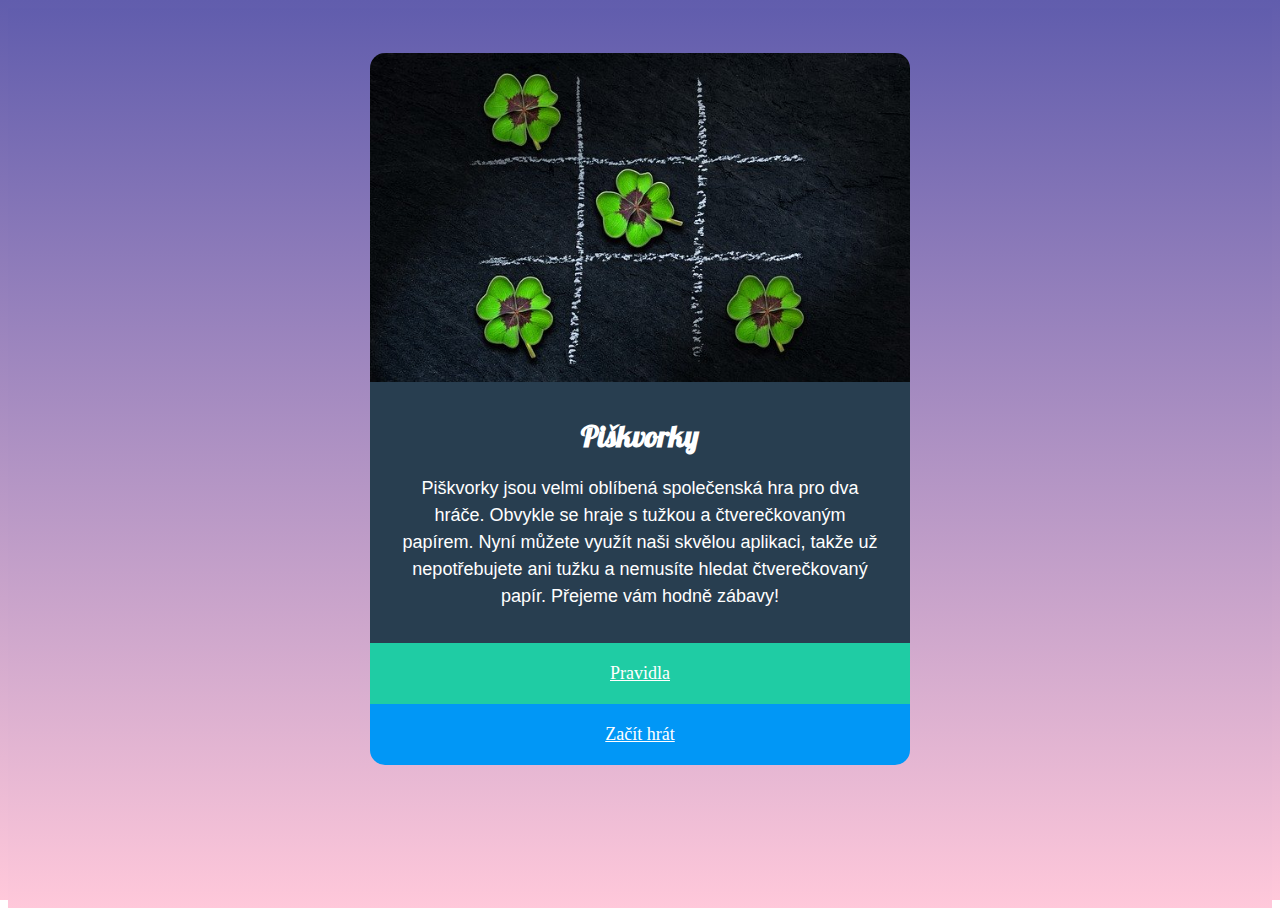
<file: index.html>
<!DOCTYPE html>
<html lang="en">
  <head>
    <meta charset="UTF-8" />
    <meta name="viewport" content="width=device-width, initial-scale=1.0" />
    <link rel="stylesheet" href="styly.css" />
    <link
      rel="stylesheet"
      href="https://fonts.googleapis.com/css?family=Lobster"
    />
    <title>Piškvorky</title>
  </head>
  <body>
    <div class="container">
      <div>
        <img class="obrazek" src="uvodni.jpg" alt="piskvorky" />
      </div>
      <div class="texty">
        <h1>Piškvorky</h1>
        <p>
          Piškvorky jsou velmi oblíbená společenská hra pro dva hráče. Obvykle
          se hraje s tužkou a čtverečkovaným papírem. Nyní můžete využít naši
          skvělou aplikaci, takže už nepotřebujete ani tužku a nemusíte hledat
          čtverečkovaný papír. Přejeme vám hodně zábavy!
        </p>
      </div>

      <div class="buttony">
        <a
          class="button1"
          href="https://czechitas-podklady.cz/Piskvorky-pravidla/"
          >Pravidla</a
        >
        <a class="button2" href="hra.html">Začít hrát</a>
      </div>
    </div>
  </body>
</html>
</file>
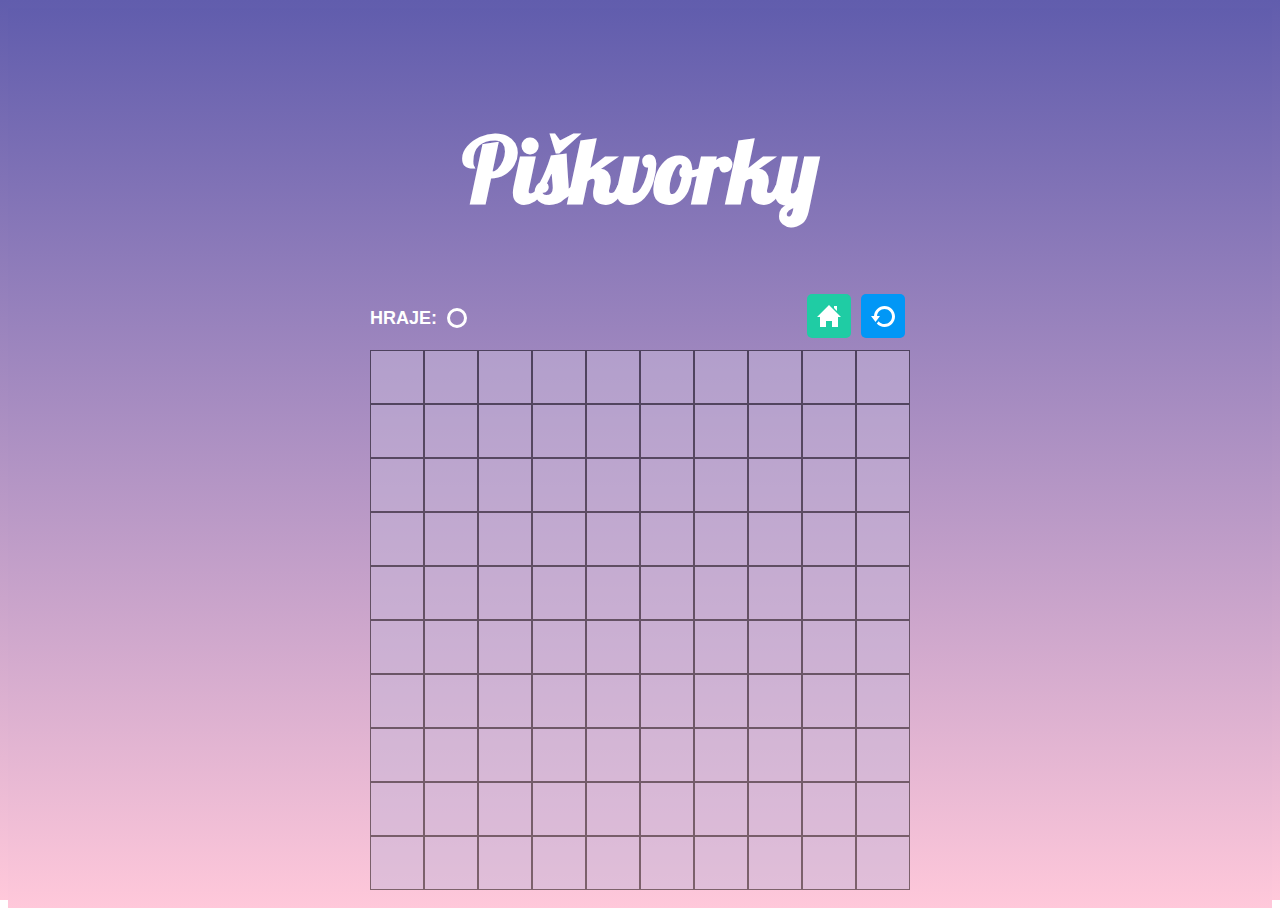
<file: hra.html>
<!DOCTYPE html>
<html lang="en">
  <head>
    <meta charset="UTF-8" />
    <meta name="viewport" content="width=device-width, initial-scale=1.0" />
    <link rel="stylesheet" href="styly.css" />
    <link
      rel="stylesheet"
      href="https://fonts.googleapis.com/css?family=Lobster"
    />
    <title>Document</title>
  </head>
  <body>
    <div class="hra_container">
      <div class="nadpis">
        <h1>Piškvorky</h1>
      </div>
      <div class="zahlavi">
        <div class="kdo_hraje">
          <p>HRAJE:</p>
          <div class="kolecko"></div>
        </div>
        <div class="ikony">
          <a href="index.html"
            ><img src="home.svg" alt="back home" class="domu" />
          </a>
          <a href="hra.html"
            ><img src="restart.svg" alt="restart game" class="restart" />
          </a>
        </div>
      </div>
      <div class="mrizka">
        <div class="rada">
          <button></button>
          <button></button>
          <button></button>
          <button></button>
          <button></button>
          <button></button>
          <button></button>
          <button></button>
          <button></button>
          <button></button>
        </div>
        <div class="rada">
          <button></button>
          <button></button>
          <button></button>
          <button></button>
          <button></button>
          <button></button>
          <button></button>
          <button></button>
          <button></button>
          <button></button>
        </div>
        <div class="rada">
          <button></button>
          <button></button>
          <button></button>
          <button></button>
          <button></button>
          <button></button>
          <button></button>
          <button></button>
          <button></button>
          <button></button>
        </div>
        <div class="rada">
          <button></button>
          <button></button>
          <button></button>
          <button></button>
          <button></button>
          <button></button>
          <button></button>
          <button></button>
          <button></button>
          <button></button>
        </div>
        <div class="rada">
          <button></button>
          <button></button>
          <button></button>
          <button></button>
          <button></button>
          <button></button>
          <button></button>
          <button></button>
          <button></button>
          <button></button>
        </div>
        <div class="rada">
          <button></button>
          <button></button>
          <button></button>
          <button></button>
          <button></button>
          <button></button>
          <button></button>
          <button></button>
          <button></button>
          <button></button>
        </div>
        <div class="rada">
          <button></button>
          <button></button>
          <button></button>
          <button></button>
          <button></button>
          <button></button>
          <button></button>
          <button></button>
          <button></button>
          <button></button>
        </div>
        <div class="rada">
          <button></button>
          <button></button>
          <button></button>
          <button></button>
          <button></button>
          <button></button>
          <button></button>
          <button></button>
          <button></button>
          <button></button>
        </div>
        <div class="rada">
          <button></button>
          <button></button>
          <button></button>
          <button></button>
          <button></button>
          <button></button>
          <button></button>
          <button></button>
          <button></button>
          <button></button>
        </div>
        <div class="rada">
          <button></button>
          <button></button>
          <button></button>
          <button></button>
          <button></button>
          <button></button>
          <button></button>
          <button></button>
          <button></button>
          <button></button>
        </div>
      </div>
    </div>
  </body>
</html>
</file>
<file: styly.css>
* {
  box-sizing: border-box;
}

html,
body {
  background-image: linear-gradient(#615dad, #ffc8da);
  background-repeat: no-repeat;
  height: 100vw;
  height: 100vh;
}

.container {
  display: flex;
  flex-direction: column;
  justify-content: center;
  align-items: center;
  flex-wrap: wrap;
  width: 60vmin;
  position: relative;
  left: calc(50% - 30vmin);
  top: 5vmin;
}

h1 {
  font-family: Lobster,
    sans-serif;
  font-size: 30px;
  color: #ffffff;
}

p {
  font-family: Verdana, Geneva, Tahoma, sans-serif;
  line-height: 1.5;
  font-size: 18px;
}

.texty {
  background-color: #283e50;
  color: #ffffff;
  width: 100%;
  text-align: center;
  padding: 15px 30px;
}

.obrazek {
  width: 100%;
  height: 100%;
  border-radius: 15px 15px 0px 0px;
  display: flex;
}


.buttony {
  width: 100%;
  display: flex;
  flex-direction: column;
}

a {
  text-align: center;
  border: none;
  font-size: 18px;
  color: #ffffff;
  padding: 20px 50px;
}

.button1 {
  background-color: #1fcca4;
}

.button1:hover {
  background-color: #1cbb96;
}

.button2 {
  background-color: #0197f6;
  border-radius: 0 0 15px 15px;
}

.button2:hover {
  background-color: #0090e9;
}

.hra_container {
  /*max-width: 880vh;*/
  display: flex;
  flex-direction: column;
  /*justify-content: center;*/
  /*align-items: center;*/
  flex-wrap: wrap;
  width: 60vmin;
  position: relative;
  left: calc(50% - 30vmin);
  top: 5vmin;
}

.nadpis h1 {
  display: flex;
  justify-content: center;
  align-items: center;
  font-size: 10vmin;
}

.kdo_hraje {
  display: flex;
  flex-direction: row;
  justify-content: space-around;
  color: white;
  flex-wrap: wrap;
  align-items: center;
  font-weight: bold;
}

.kolecko {
  border: white solid;
  width: 20px;
  height: 20px;
  margin-left: 10px;
  border-radius: 50px;

}

.ikony {
  display: flex;
  flex-direction: row;
  justify-content: flex-end;

}

.ikony a {
  padding: 5px;
}

.domu {
  background-color: #1fcca4;
  padding: 10px;
  border-radius: 5px;
}

.domu:hover .domu:focus {
  background-color: #1cbb96;
}

.restart {
  background-color: #0197f6;
  padding: 10px;
  border-radius: 5px;
}

.restart:hover .restart:focus {
  background-color: #0090e9;
}


.zahlavi {
  display: flex;
  flex-direction: row;
  justify-content: space-between;
  align-items: center;
}

.mrizka {
  display: flex;
  flex-direction: column;
  justify-content: space-evenly;
  background-image: linear-gradient(#615dad, #ffc8da);
  opacity: 0.5;
}

button {
  width: 20px;
  height: 20px;
  padding: 0;
  margin: 0;
  border: solid black 1px;
  width: 6vmin;
  height: 6vmin;
  background-color: #c7b8d9
}

button:hover {
  background-color: floralwhite;
}

button:focus {
  background-color: floralwhite;
}

.rada {
  display: flex;
}
</file>
